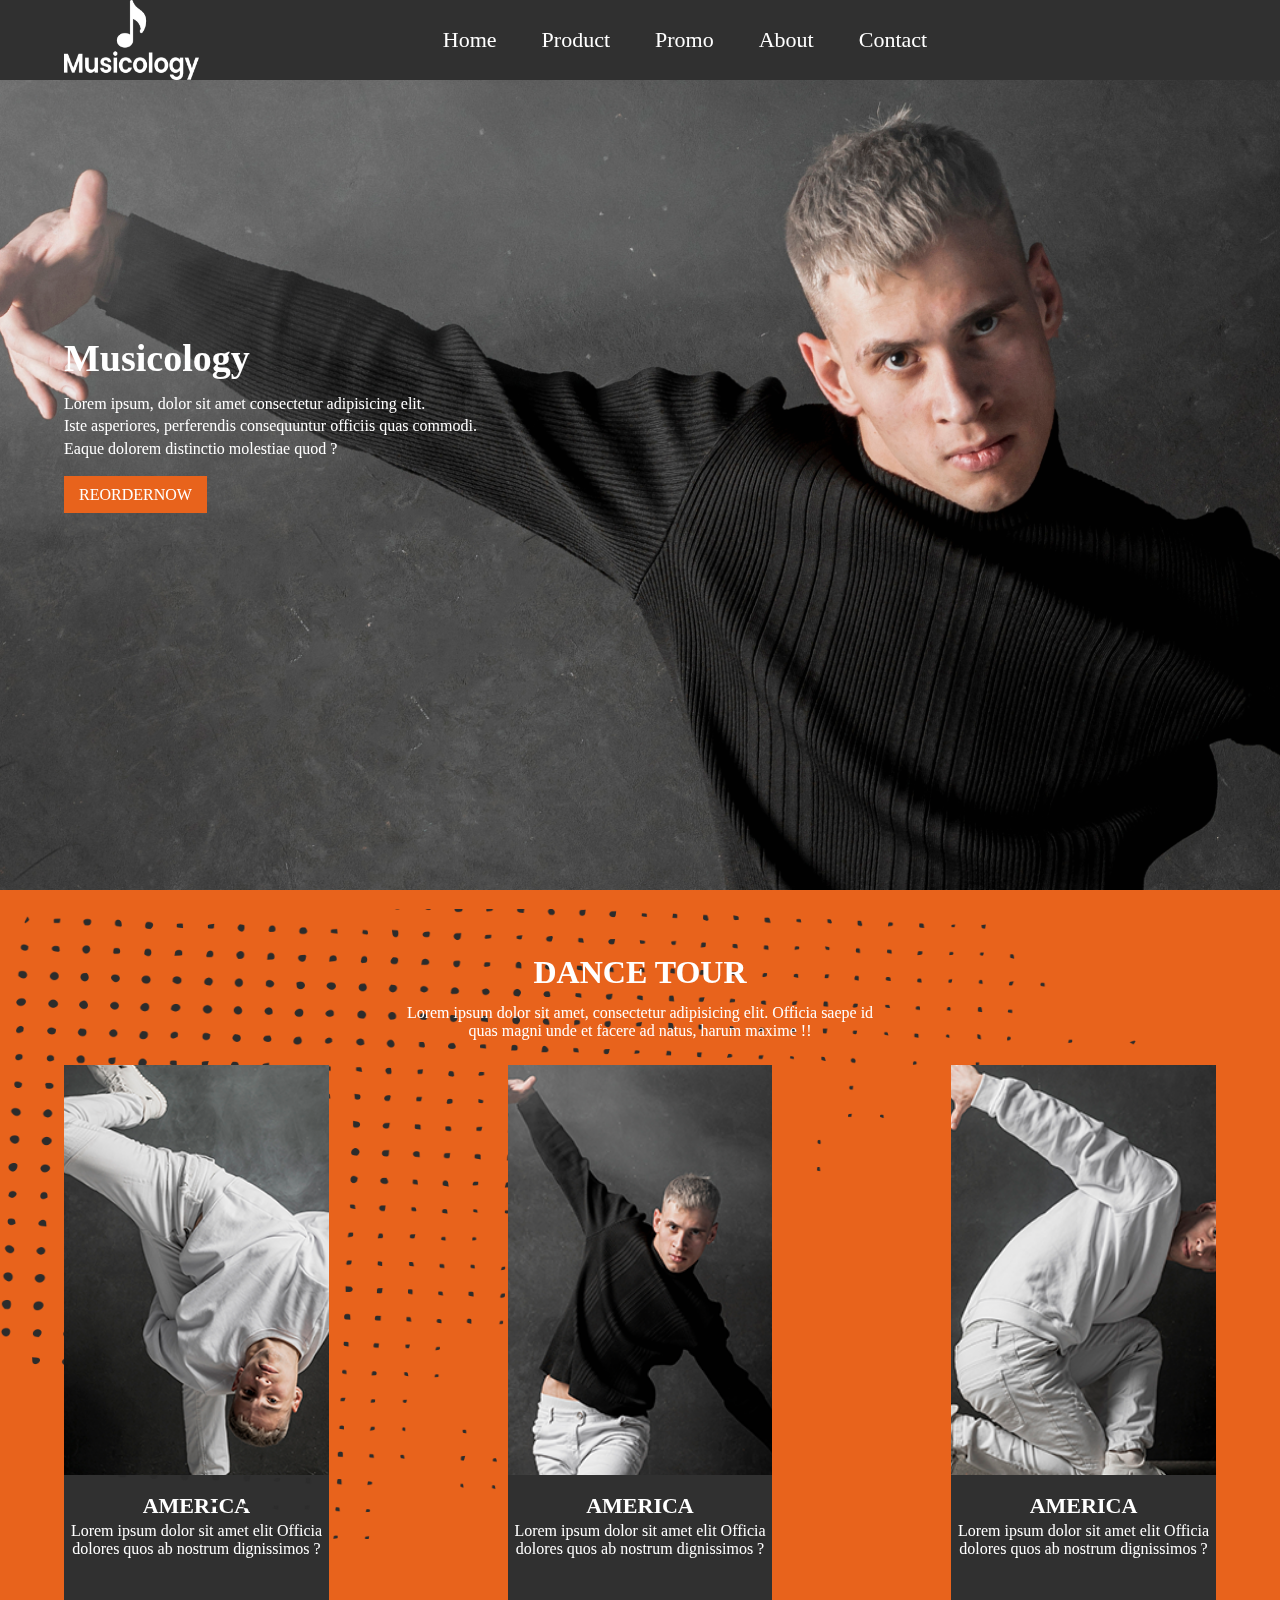
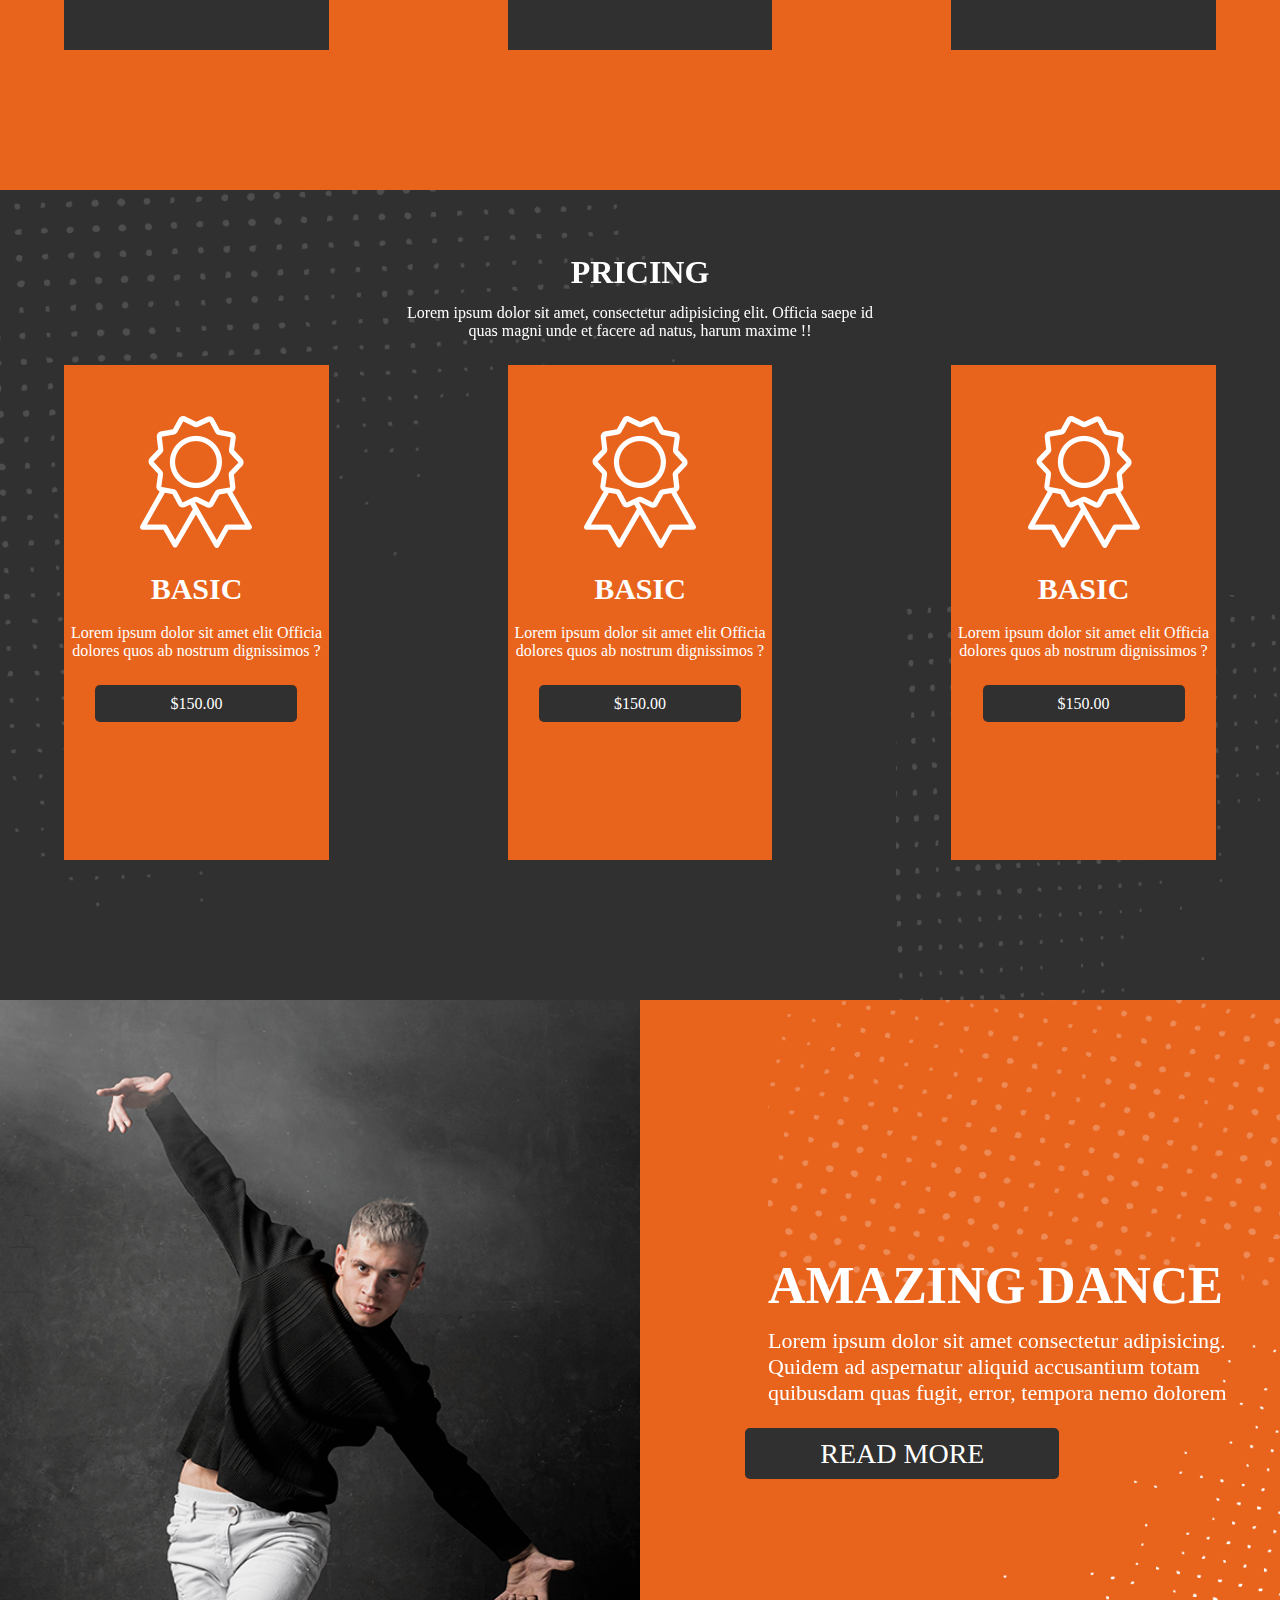
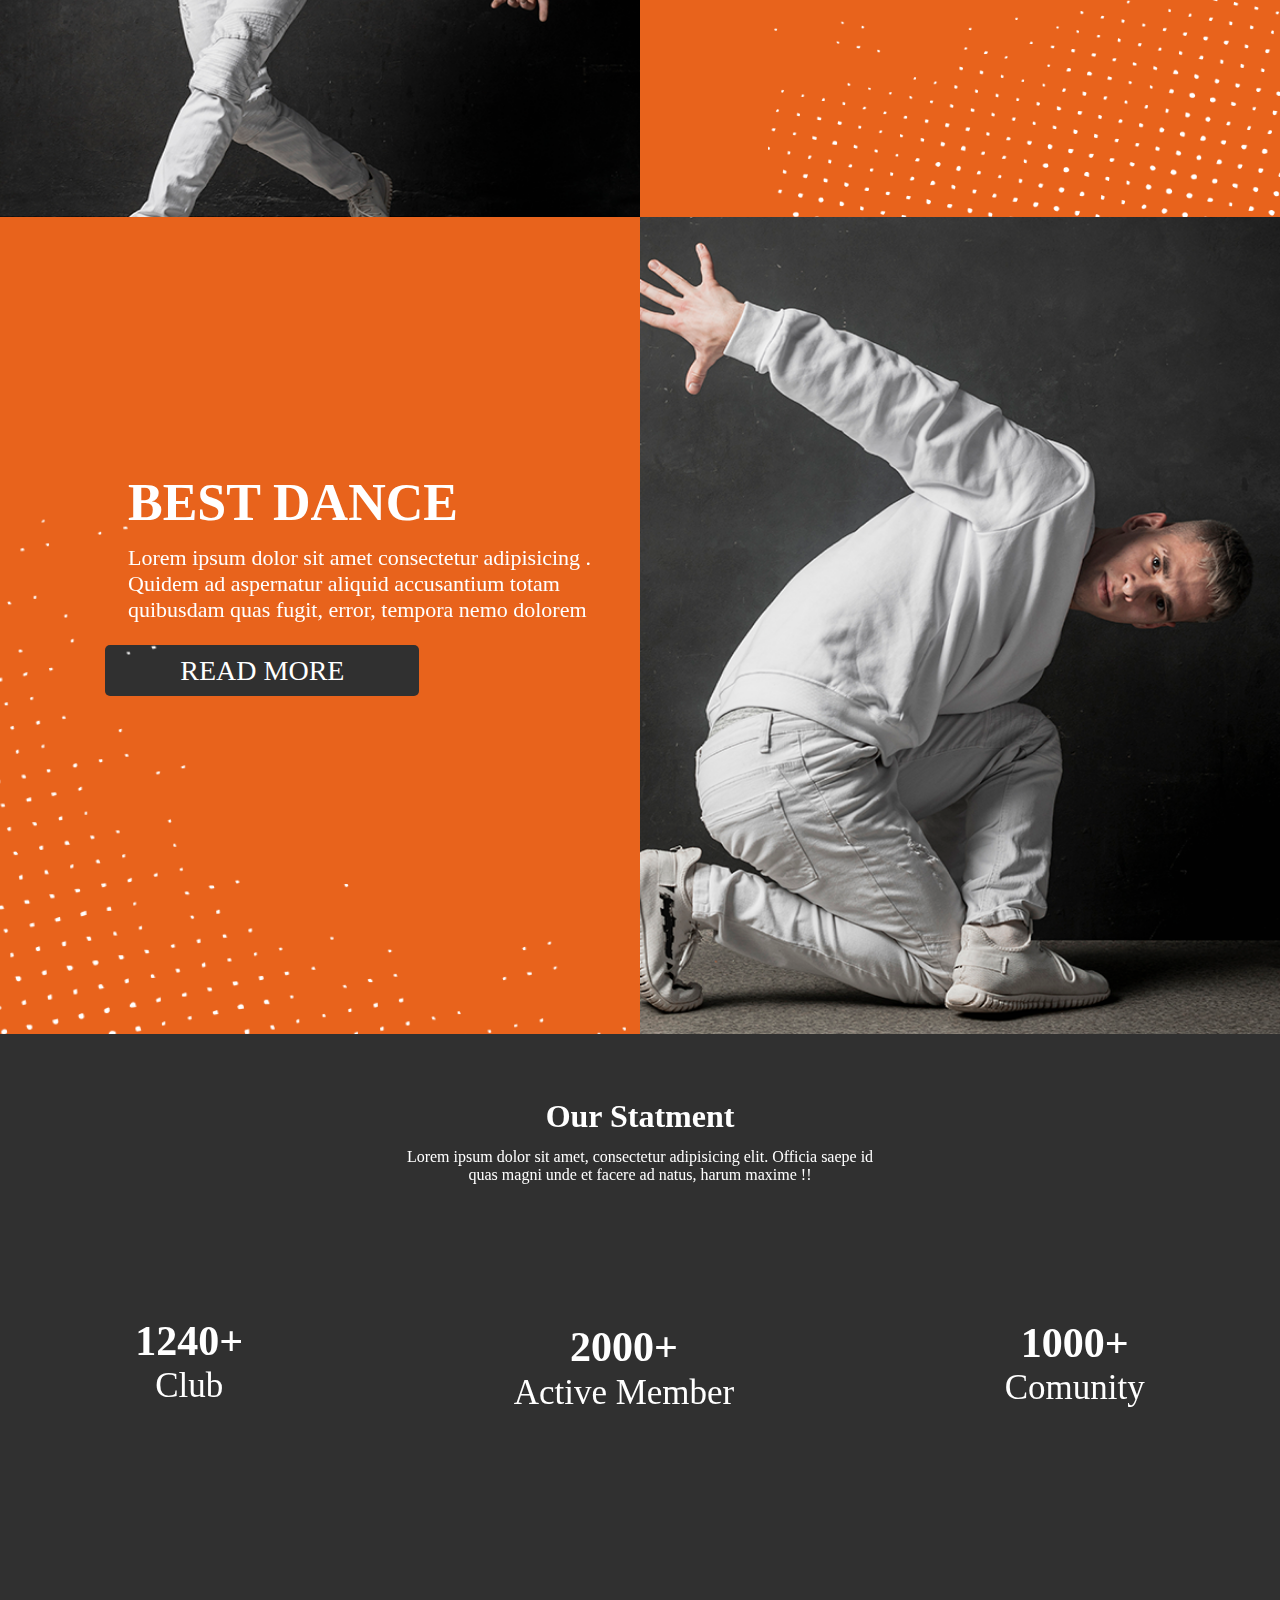
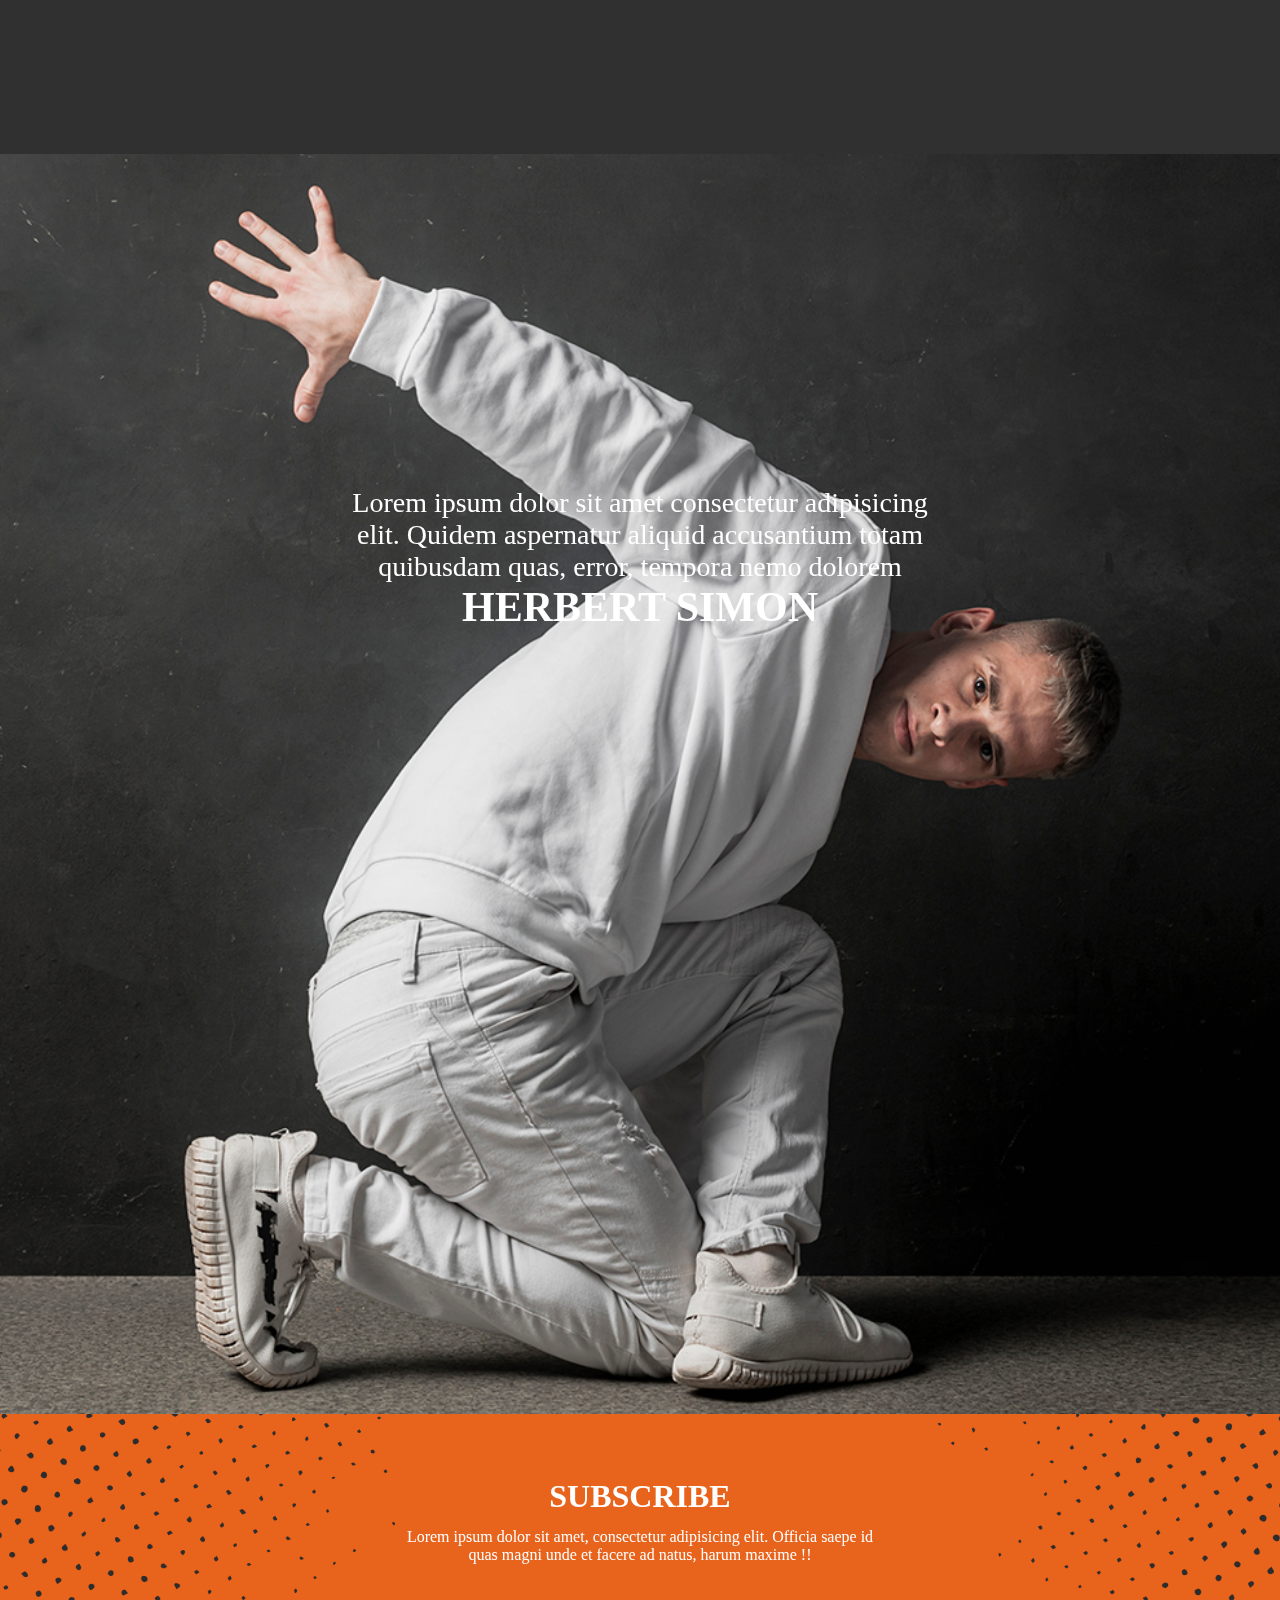
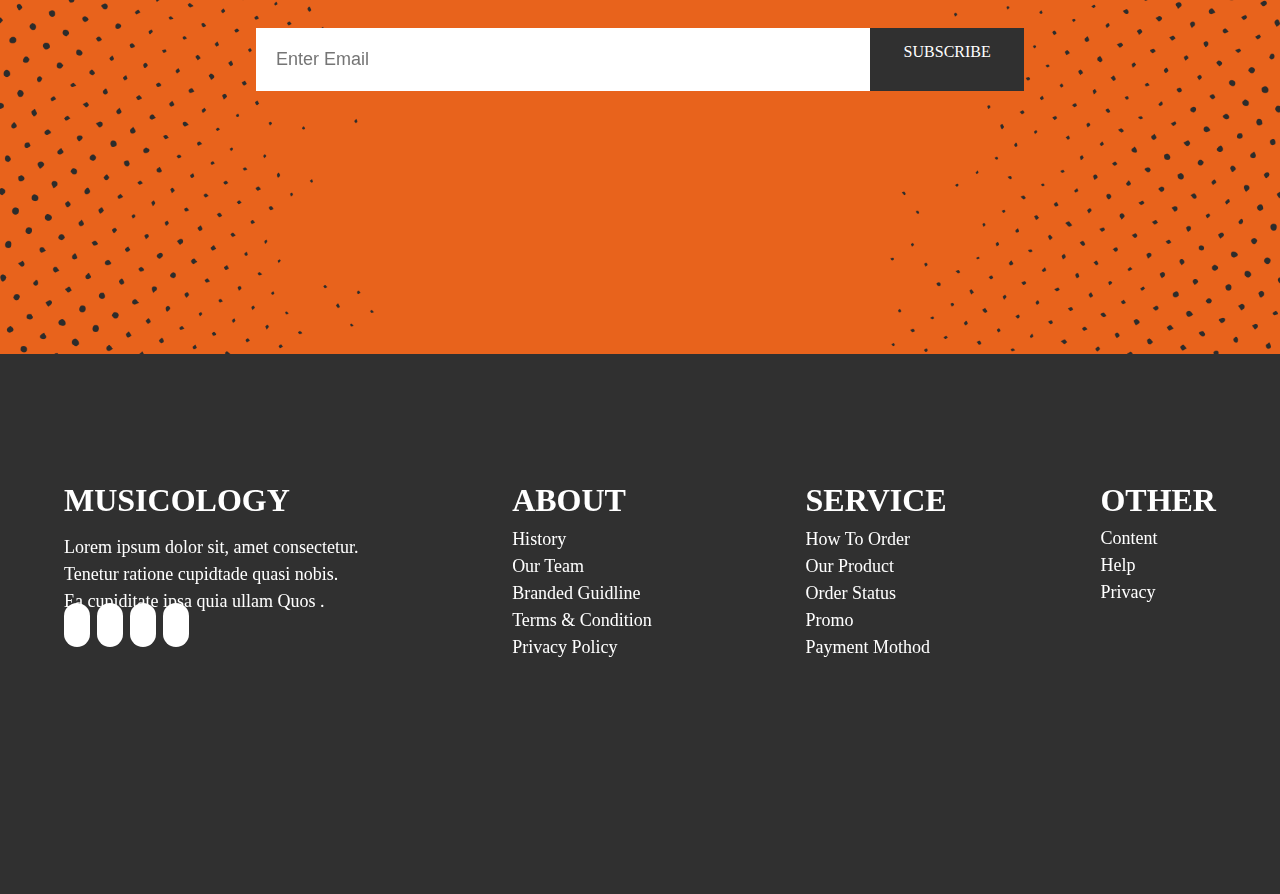
<file: Extra Project 2/index.html>
<!DOCTYPE html>
<html lang="en">
<head>
    <meta charset="UTF-8">
    <meta name="viewport" content="width=device-width, initial-scale=1.0">
    <title>Document</title>
    <link rel="stylesheet" href="style.css">
    <link rel="stylesheet" href="https://cdnjs.cloudflare.com/ajax/libs/font-awesome/6.5.1/css/all.min.css" integrity="sha512-DTOQO9RWCH3ppGqcWaEA1BIZOC6xxalwEsw9c2QQeAIftl+Vegovlnee1c9QX4TctnWMn13TZye+giMm8e2LwA==" crossorigin="anonymous" referrerpolicy="no-referrer" />
    <link rel="stylesheet" href="media.css">
    <script src="https://code.jquery.com/jquery-3.7.1.js" integrity="sha256-eKhayi8LEQwp4NKxN+CfCh+3qOVUtJn3QNZ0TciWLP4=" crossorigin="anonymous"></script>
    <!-- <link rel="stylesheet" href="https://unpkg.com/aos@next/dist/aos.css"/> -->
</head>
<body>

    <!-- Navigation -->
    <div class="responsive">
        <div class="logo1">
            <img src="img/Vector logo.png" alt="" class="logo-img1">
        </div>
        <div class="bar">
            <i class="fa-solid fa-bars bar-icone"></i>
        </div>
    </div>
    <header id="navigation">
        <div class="sub-navigation">
            <div class="logo">
                <img src="img/Vector logo.png" alt="" class="logo-img">
            </div>
            <nav class="nav-con">
                <ul>
                    <li><a href="#">Home</a></li>
                    <li><a href="#">Product</a></li>
                    <li><a href="#">Promo</a></li>
                    <li><a href="#">About</a></li>
                    <li><a href="#">Contact</a></li>
                </ul>
            </nav>
            <div class="icone">
                <i class="fa-solid fa-magnifying-glass"></i>
            </div>
        </div>
    </header>

    <!-- Title -->
    <section class="title">
        <div data-aos="fade-right" data-aos-duration="3000">
            <h1>
                Musicology
            </h1>
            <p>Lorem ipsum, dolor sit amet consectetur adipisicing elit. <br>Iste asperiores, perferendis consequuntur officiis quas commodi. <br>Eaque dolorem distinctio molestiae quod ? </p>
            <a href="#" class="btn">REORDERNOW</a>
        </div>
    </section>

    <!-- Dance Tour -->
    <section class="dance-tour">
        <div class="dance-tour-img">
            <img src="img/Place Your Image Here (Double Click to Edit)11.png" alt="" class="dance-image">
        </div>
        <div data-aos="fade-down" data-aos-duration="3000">
            <h1>DANCE TOUR</h1>
            <p>Lorem ipsum dolor sit amet, consectetur adipisicing elit. Officia saepe id <br>quas magni unde et facere ad natus, harum maxime !!</p>
        </div>
        <div class="main-box">
            <div class="box" data-aos="flip-left"data-aos-duration="2500">
                <div class="box-head">
                </div>
                <div class="box-body">
                    <h5>AMERICA</h5>
                    <p>Lorem ipsum dolor sit amet elit Officia <br>dolores quos ab nostrum dignissimos ?</p>
                </div>
            </div>
            <div class="box" data-aos="flip-left"data-aos-duration="2500">
                <div class="box-head1">
                </div>
                <div class="box-body">
                    <h5>AMERICA</h5>
                    <p>Lorem ipsum dolor sit amet elit Officia <br>dolores quos ab nostrum dignissimos ?</p>
                </div>
            </div>
            <div class="box" data-aos="flip-left"data-aos-duration="2500">
                <div class="box-head2">
                </div>
                <div class="box-body">
                    <h5>AMERICA</h5>
                    <p>Lorem ipsum dolor sit amet elit Officia <br>dolores quos ab nostrum dignissimos ?</p>
                </div>
            </div>
        </div>
    </section>

    <!-- price page -->
    <section class="price-page">
        <div data-aos="fade-up" data-aos-duration="3000">
            <h1>PRICING</h1>
        <p>Lorem ipsum dolor sit amet, consectetur adipisicing elit. Officia saepe id <br>quas magni unde et facere ad natus, harum maxime !!</p>
        
        </div>
        <div>
            <img src="img/dots.png" alt="" class="dots">
        </div>
        <div class="main-price-box">
            <div class="price-box" data-aos="zoom-in-down"data-aos-duration="2500">
                <img src="img/logo-icone.png" alt="">
                <h4>BASIC</h4>
                <p>Lorem ipsum dolor sit amet elit Officia <br>dolores quos ab nostrum dignissimos ?</p>
                <a href="#">$150.00</a>
            </div>
            <div class="price-box" data-aos="zoom-in-down"data-aos-duration="2500">
                <img src="img/logo-icone.png" alt="">
                <h4>BASIC</h4>
                <p>Lorem ipsum dolor sit amet elit Officia <br>dolores quos ab nostrum dignissimos ?</p>
                <a href="#">$150.00</a>
            </div>
            <div class="price-box" data-aos="zoom-in-down"data-aos-duration="2500">
                <img src="img/logo-icone.png" alt="">
                <h4>BASIC</h4>
                <p>Lorem ipsum dolor sit amet elit Officia <br>dolores quos ab nostrum dignissimos ?</p>
                <a href="#">$150.00</a>
            </div>
        </div>
        <img src="img/dots.png" alt="" class="dots1">
    </section>

    <!-- Amazing Dance -->
    <section class="Amazing-Dance">
        <div class="main-amazing-box-1">
            <div class="pic-1" data-aos="fade-right"data-aos-duration="2500">
                <img src="img/dance-img.png" alt="" class="amazing-dance-img">
            </div>
            <div class="amazing-dance-content"data-aos="fade-left"data-aos-duration="2500">
                <img src="img/dots3.png" alt="" class="dots3">
                <h1>AMAZING DANCE</h1>
                <p>Lorem ipsum dolor sit amet consectetur adipisicing. <br>Quidem ad aspernatur aliquid accusantium totam <br>quibusdam quas fugit, error, tempora nemo dolorem </p>
                <a href="#" class="btn-dance">READ MORE</a>
                <img src="img/dots4.png" class="dots4" alt="">
            </div>
        </div>
        <div class="main-amazing-box-1">
            <div class="amazing-dance-content-1"data-aos="fade-right" data-aos-duration="2500">
                <h1>BEST DANCE</h1>
                <p>Lorem ipsum dolor sit amet consectetur adipisicing . <br>Quidem ad aspernatur aliquid accusantium totam <br>quibusdam quas fugit, error, tempora nemo dolorem </p>
                <a href="#" class="btn-dance1">READ MORE</a>
                <img src="img/dots5.png" class="dots5" alt="">
            </div>
            <div class="pic-1"data-aos="fade-left" data-aos-duration="2500">
                <img src="img/logo-icone1.png" alt="" class="amazing-dance-img">
            </div>
        </div>
    </section>

    <!-- Our Statment -->
    <section class="our-statement">
        <div data-aos="fade-up" data-aos-duration="3000">
            <h1>Our Statment</h1>
            <p>Lorem ipsum dolor sit amet, consectetur adipisicing elit. Officia saepe id <br>quas magni unde et facere ad natus, harum maxime !!</p>
        </div>
        <div class="main-box-statement">
            <div class="our-statement-content" data-aos="zoom-in-down"data-aos-duration="2500">
                <h1 id="number1">1240+</h1>
                <p>Club</p>
            </div>
            <div class="our-statement-content" data-aos="zoom-in-down"data-aos-duration="2500">
                <h1 id="number2">2000+</h1>
                <p>Active Member</p>
            </div>
            <div class="our-statement-content" data-aos="zoom-in-down"data-aos-duration="2500">
                <h1 id="number3">1000+</h1>
                <p>Comunity</p>
            </div>
        </div>
    </section>

    <!-- Herbert simon-->
    <section class="herbert">
        <div class="herbert-hexa"></div>
        
        <div data-aos="fade-down" data-aos-duration="3000">
            <p>Lorem ipsum dolor sit amet consectetur adipisicing <br>elit. Quidem  aspernatur aliquid accusantium totam <br>quibusdam quas, error, tempora nemo dolorem </p>
            <h1>HERBERT SIMON</h1>
        </div>
    </section>

    <!-- Subscribe -->
    <section class="subscribe">
        <img src="img/dot-left.png" class="dots-left" alt="">
        
        <div data-aos="fade-up" data-aos-duration="3000">
            <h1>SUBSCRIBE</h1>
            <p>Lorem ipsum dolor sit amet, consectetur adipisicing elit. Officia saepe id <br>quas magni unde et facere ad natus, harum maxime !!</p>    
        </div>
        <div class="main-input">
            <div class="input-left" data-aos="zoom-in"data-aos-duration="500">
                <input type="text" placeholder="Enter Email" name="" id="">
            </div>
            <div class="input-right" data-aos="zoom-in"data-aos-duration="500">
                <p>SUBSCRIBE</p>
            </div>
        </div>
        <img src="img/dot-right.png" class="dots-right" alt="">
    </section>

    <!-- footer -->
    <section class="footer">
        <div class="sub-footer">
            <div class="footer-box">
                <h2>MUSICOLOGY</h2>
                <p>Lorem ipsum dolor sit, amet consectetur. <br> Tenetur ratione cupidtade quasi nobis. <br>Ea cupiditate ipsa quia ullam Quos .</p>
                <div class="icone-footer">
                    <i class="fa-brands fa-instagram foot-icone"></i>
                    <i class="fa-brands fa-facebook foot-icone"></i>
                    <i class="fa-brands fa-twitter foot-icone"></i>
                    <i class="fa-brands fa-whatsapp foot-icone"></i>
                </div>
            </div>
            <div class="footer-box">
                <h2>ABOUT</h2>
                <p>History</p>
                <p>Our Team</p>
                <p>Branded Guidline</p>
                <p>Terms & Condition</p>
                <p>Privacy Policy</p>
            </div>
            <div class="footer-box">
                <h2>SERVICE</h2>
                <p>How To Order</p>
                <p>Our Product</p>
                <p>Order Status</p>
                <p>Promo</p>
                <p>Payment Mothod</p>
            </div>
            <div class="footer-box">
                <h2>OTHER</h2>
                <p>Content</p>
                <p>Help</p>
                <p>Privacy</p>
            </div>
        </div>
    </section>
    

    
    <script src="main.js"></script>
    <script src="https://unpkg.com/aos@next/dist/aos.js"></script>
    <script>
      AOS.init({
        offset:350 
        // duration:5000 
        
      });
    </script>
</body>
</html>
</file>
<file: Extra Project 2/style.css>
*{
    margin: 0%;
    padding: 0%;
    box-sizing: border-box;
    list-style: none;
    text-decoration: none;
    transition: 0.5s;
}
.nav-con ul li a::after{
    content: '';
    position: absolute;
    left: 0%;top: 100%;
    width: 0px;
    height: 2px;
    transition: all 0.5s;
    background-color: white;
}
.nav-con ul li a:hover::after{
    width: 62px;
}
.responsive{display: none;}
#navigation{background:#303030;}
.sub-navigation{display: flex; justify-content: space-between;color: white;align-items: center; width: 90%; margin: auto;}
.logo{height: 80px;width: 135px;}
.logo-img{height: 100%; width: 100%;}
.nav-con ul{display: flex;}
.nav-con ul li{padding-right: 45px;position: relative;}   
.nav-con ul li a{color: white; font-size: 22px; font-weight: 400;width: 100%;}
.icone i{font-size: 22px;}

/* title */
.title{background-image: url('img/Bg1.png');width: 100%;height: 90vh;background-position: center;background-size: cover;background-repeat: no-repeat;}
.title h1{padding: 20% 0% 0% 5%; font-size: 38px; font-weight: 800; color: white;}
.title p{padding: 1% 0% 2% 5%;color: white;line-height: 1.4;}
.title a{margin: 0% 0% 0% 5%;color: white; height: 20px;background-color: #e8631c;padding: 10px 15px;}

/* dance */
.dance-tour{height: 100vh;width: 100%;background-color: #e8631c;overflow: hidden;}
/* .dance-tour-img{height: 10px;} */
.dance-image{height: 70%; width: 100%; top: 101%; position: absolute;}
.dance-tour h1{color: white; font-size: 32px; text-align: center; position: relative; padding-top: 5%;}
.dance-tour p{color: white; text-align: center; margin: 1% 0% 2% 0%;position: relative;}
.box{height: 65vh;width: 23%;background-color: #303030;}
.box-head{height: 70%;width: 100%;background-image: url('img/blog1.png');background-position: center;background-size: cover;background-repeat: no-repeat; position: relative;}
.box-head1{height: 70%;width: 100%;background-image: url('img/blog2.png');background-position: center;background-size: cover;background-repeat: no-repeat; position: relative;}
.box-head2{height: 70%;width: 100%;background-image: url('img/blog3.png');background-position: center;background-size: cover;background-repeat: no-repeat; position: relative;}
.main-box{display: flex; width: 90%;justify-content: space-between; margin:auto;}
.box-body{text-align: center; margin-top: 7%;}
.box-body h5{font-size: 22px; color: white;}


/* PRICING */
.dots{position: absolute; top: 0%; height: 90%;}
.dots1{position: absolute; top: 50%; left: 70%; height: 90%;width: 80%;}
.price-page{height: 90vh;width: 100%;background-color: #303030; position: relative; overflow: hidden;}
.price-page h1{color: white; font-size: 32px; text-align: center; padding-top: 5%;}
.price-page p{color: white; text-align: center; margin: 1% 0% 2% 0%;}
.price-box{height: 55vh;width: 23%;background-color: #e8631c; text-align: center;padding: 50px 0px; position: relative;z-index: 1;}
.price-box h4{font-size: 30px; color: white;margin: 7%;}
.price-box p{margin: 15px 0px 35px 0px;}
.price-box a{color: white; height: 20px;background-color: #303030;padding: 10px 75px; border-radius: 5px;}
.main-price-box{display: flex;justify-content: space-between;width: 90%;margin: auto;}


/* amazing dance */
.Amazing-Dance{height: 1634px; width: 100%; background-color: #e8631c;overflow: hidden;}
.pic-1{height: 817px; width: 50%;background-color: #303030;}
.amazing-dance-img{height: 100%; width: 100%;}
.main-amazing-box-1{display: flex; margin: auto;width: 100%;}
.dots3{height: 80%;width: 80%; position: absolute; bottom: 65%;right: 0%;}
.dots4{height: 80%;width: 80%; position: absolute; top: 40%;right: 0%;}
.dots5{height: 100%;width: 100%; position: absolute; top: 1%;right: 2%;}
.amazing-dance-content{text-align: center;height: 817px; width: 50%;position: relative;overflow: hidden;}
.amazing-dance-content h1{margin: 40% 0% 2% 20%; text-align: start;color: white;position: relative; font-size: 52px; font-weight: bolder;}
.amazing-dance-content p{text-align: start;color: white;margin: 0% 0% 5% 20%; font-size: 22px;position: relative;}
.amazing-dance-content-1{text-align: center;height: 817px; width: 50%;position: relative;overflow: hidden;}
.amazing-dance-content-1 h1{margin: 40% 0% 2% 20%; text-align: start;color: white;position: relative; font-size: 52px; font-weight: bolder;}
.amazing-dance-content-1 p{text-align: start;color: white;margin: 0% 0% 5% 20%; font-size: 22px;position: relative;}
.btn-dance{color: white; height: 20px;margin: 0% 18% 2% 0%; background-color: #303030;padding: 10px 75px; position: relative; font-size: 28px; border-radius: 5px;}
.btn-dance1{color: white; height: 20px;margin: 0% 18% 2% 0%; background-color: #303030;padding: 10px 75px; position: relative; font-size: 28px; border-radius: 5px;}

/* our statement */
.our-statement{height: 80vh; width: 100%; background-color: #303030;}
.our-statement h1{color: white; font-size: 32px; text-align: center; padding-top: 5%;}
.our-statement p{color: white; text-align: center; margin: 1% 0% 10% 0%;}
.our-statement-content h1{font-size: 42px;}
.our-statement-content p{font-size: 35px;}
.main-box-statement{display: flex; justify-content: space-around;}

/* Herbert simon */
.herbert{background-image: url('img/dancer.png'); mix-blend-mode: multiply; height: 140vh;width: 100%;background-size: cover; background-position: center;text-align: center;}
.herbert h1{font-size: 42px; color: white;}
.herbert p{font-size: 28px;color: white;padding-top: 26%;}

/* SEBSCRIBE */
.subscribe{height: 60vh; width: 100%; background-color: #e8631c;position: relative;overflow: hidden;}
.dots-left{position: absolute; height: 60vh;}
.dots-right{position: absolute; height: 60vh;top: 0%;right: 0%;}
.subscribe h1{color: white; font-size: 32px; text-align: center; padding-top: 5%;position: relative;}
.subscribe p{color: white; text-align: center; margin: 1% 0% 5% 0%;position: relative;} 
.main-input{height: 7vh;width: 60%;margin: auto;display: flex; position: relative;z-index: 2;}
.input-left{width: 80%;background-color: white;height: 100%;}
.input-left input{height: 100%;width: 100%;padding-left: 20px;font-size: 18px;border: none;outline: none;border-radius: 5px;}
.input-left p{margin: 0%;padding: 15px 560px 15px 0px;color: #303030;}
.input-right{width: 20%;background-color: #303030;height: 100%;}
.input-right p{margin: 0%;padding: 15px 0px;}

/* footer */
.footer{height: 60vh;width: 100%;background-color: #303030;}
.footer-box h2{color: white;font-size: 32px; margin-bottom: 5%;}
.footer-box p{color: white;font-size: 18px;line-height: 1.5;}
.sub-footer{display: flex;width: 90%;margin: auto;padding: 10% 0% 0% 0%; justify-content: space-between;}
.foot-icone{background-color: white;padding: 12px 13px;font-size: 18px;margin: 10px 7px 0px 0px; border-radius: 50px;}
.foot-icone:hover{color: blue;}
/* .hexa{background-color: white;width: 10%;} */
</file>
<file: Extra Project 2/media.css>
@media(min-width:320px) and (max-width:576px)
{

    .nav-con ul li a::after{display: none;}
    .responsive{display: flex;justify-content: space-between;background-color: #303030;align-items: center;}
    .logo1{margin: 20px 0px 30px 0px;height: 40px;width: 100px;}
    .logo-img1{height: 100%;width: 100%;padding: 0px 12px;}
    .bar{display: block;}
    .bar-icone{background-color: #303030;color: white; padding: 12px 15px;border-radius: 50px;}
    #navigation{width: 100%;display: none;}
    .sub-navigation{width: 100%;height: 55vh;flex-direction: column;}
    .logo{margin: 20px 0px 30px 0px;height: 60px;width: 60%;display: none;}
    .nav-con{margin: 20px 0px 0px 55px;}
    .nav-con ul li{padding-bottom: 40px;}
    .nav-con ul{display: flex; flex-direction: column;}
    .nav-con ul li a{font-size: 18px;}
    .icone{display: none;}

    /* .title{height: 100vh;} */
    .title{padding: 70px 0px 0px 0px;}
    .title p{padding: 1% 0% 5% 5%;}
    .title a{margin: 0% 0% 0% 5%;}

    /*  dance  */
    .dance-tour{height: 300vh;}
    .main-box{display: flex; flex-direction: column;}
    .box{height: 85vh;width: 100%;margin-top: 25px; background-color: #303030;}
    .dance-tour h1{font-size: 22px;}
    .dance-tour p{text-align: center;}



    /* price page */
    .price-page{height: 285vh;}
    .dots{width: 100%;height: 50%;}
    .dots1{left: 50%;top: 90%; height: 50%;width: 100%;}
    .price-box{width: 90%;height: 80vh;margin: 5% auto;}
    .main-price-box{display: flex;flex-direction: column;}
    .box{width: 90%;margin:5% auto;}
    .price-page h1{font-size: 22px;}
    .price-page p{text-align: center;}

    /* Amazing Dance */
    .Amazing-Dance{height: 2200px;}
    .pic-1{width: 100%;height: 600px;}
    .amazing-dance-content{width: 100%;height: 500px;}
    .amazing-dance-content-1{width: 100%;height: 500px;}
    .main-amazing-box-1{display: flex;flex-direction: column;}
    .amazing-dance-content h1{margin: 20% 0% 10% 0%; text-align: center;color: white;position: relative; font-size: 32px; font-weight: bolder;}
    .amazing-dance-content p{text-align: center;color: white;margin: 0% 0% 10% 0%; font-size: 18px;position: relative;}
    .amazing-dance-content-1 h1{margin: 15% 0% 10% 0%; text-align: center;color: white;position: relative; font-size: 32px; font-weight: bolder;}
    .amazing-dance-content-1 p{text-align: center;color: white;margin: 0% 0% 10% 0%; font-size: 18px;position: relative;}
    .btn-dance{color: white; height: 20px;margin: 0% 7% 2% 8%; background-color: #303030;padding: 10px 75px; position: relative; font-size: 18px; border-radius: 5px;}
    .btn-dance1{color: white; height: 20px;margin: 0% 7% 2% 8%; background-color: #303030;padding: 10px 75px; position: relative; font-size: 18px; border-radius: 5px;}

    /* Our Statment */
    .our-statement{height: 600px;}
    .main-box-statement{display: flex; flex-direction: column;}
    .our-statement h1{font-size: 22px;}
    .our-statement p{text-align: center;}
    .our-statement-content h1{font-size: 28px;}
    .our-statement-content p{font-size: 25px;}


    /* Herbert simon */
    .herbert{background-image: url('img/dancer.png'); mix-blend-mode: multiply; height: 90vh;width: 100%;background-size: cover; background-position: center;text-align: center;}
    .herbert h1{font-size: 22px; color: white;}
    .herbert p{font-size: 20px;color: white;padding-top: 46%;}

    /* Subscribe */
    .subscribe h1{font-size: 22px;}
    .subscribe p{text-align: center;}
    .subscribe{height: 40vh; width: 100%; background-color: #e8631c;position: relative;overflow: hidden;}
    .input-left p{font-size: small;}
    .main-input{height: 7vh;width: 80%;margin: auto;display: flex;position: relative;}
    .input-left input{font-size: 14px;}
    .input-right p{font-size: 8px;}

    /* footer */
    .footer{height: 165vh;width: 100%;background-color: #303030;}
    .footer-box h2{color: white;font-size: 22px; margin-top: 15%;}
    .footer-box p{color: white;font-size: 16px;line-height: 1.5;}
    .sub-footer{display: flex;width: 90%;margin: auto;padding: 10% 0% 0% 0%; flex-direction: column; text-align: center;}

}   

@media(min-width:576px) and (max-width:768px){
    .nav-con ul li a::after{display: none;}
    .responsive{display: flex;justify-content: space-between;background-color: #303030;align-items: center;}
    .logo1{margin: 20px 0px 30px 0px;height: 40px;width: 100px;}
    .logo-img1{height: 100%;width: 100%;padding: 0px 12px;}
    .bar{display: block;}
    .bar-icone{background-color: #303030;color: white; padding: 12px 15px;border-radius: 50px;}
    #navigation{width: 100%;display: none;}
    .sub-navigation{width: 100%;height: 55vh;flex-direction: column;}
    .logo{margin: 20px 0px 30px 0px;height: 60px;width: 60%;display: none;}
    .nav-con{margin: 20px 0px 0px 55px;}
    .nav-con ul li{padding-bottom: 40px;}
    .nav-con ul{display: flex; flex-direction: column;}
    .nav-con ul li a{font-size: 18px;}
    .icone{display: none;}

    /* .title{height: 100vh;} */
    .title{padding: 70px 0px 0px 0px;}
    .title p{padding: 1% 0% 5% 5%;}
    .title a{margin: 0% 0% 0% 5%;}

    /*  dance  */
    .dance-tour{height: 300vh;width: 100%;}
    .main-box{display: flex; flex-direction: column; width: 70%;}
    .box{height: 85vh;width: 100%;margin-top: 25px; background-color: #303030;}
    .dance-tour h1{font-size: 22px;}
    .dance-tour p{text-align: center;}



    /* price page */
    .price-page{height: 285vh;}
    .dots{width: 100%;height: 50%;}
    .dots1{left: 50%;top: 90%; height: 50%;width: 100%;}
    .price-box{width: 90%;height: 80vh;margin: 5% auto;}
    .main-price-box{display: flex;flex-direction: column;width: 70%;}
    .box{width: 90%;margin:5% auto;}
    .price-page h1{font-size: 22px;}
    .price-page p{text-align: center;}

    /* Amazing Dance */
    .Amazing-Dance{height: 2200px;}
    .pic-1{width: 100%;height: 600px;}
    .amazing-dance-content{width: 100%;height: 500px;}
    .amazing-dance-content-1{width: 100%;height: 500px;}
    .main-amazing-box-1{display: flex;flex-direction: column;}
    .amazing-dance-content h1{margin: 20% 0% 10% 0%; text-align: center;color: white;position: relative; font-size: 32px; font-weight: bolder;}
    .amazing-dance-content p{text-align: center;color: white;margin: 0% 0% 10% 0%; font-size: 18px;position: relative;}
    .amazing-dance-content-1 h1{margin: 15% 0% 10% 0%; text-align: center;color: white;position: relative; font-size: 32px; font-weight: bolder;}
    .amazing-dance-content-1 p{text-align: center;color: white;margin: 0% 0% 10% 0%; font-size: 18px;position: relative;}
    .btn-dance{color: white; height: 20px;margin: 0% 7% 2% 8%; background-color: #303030;padding: 10px 75px; position: relative; font-size: 18px; border-radius: 5px;}
    .btn-dance1{color: white; height: 20px;margin: 0% 7% 2% 8%; background-color: #303030;padding: 10px 75px; position: relative; font-size: 18px; border-radius: 5px;}

    /* Our Statment */
    .our-statement{height: 600px;}
    .main-box-statement{display: flex; flex-direction: column;}
    .our-statement h1{font-size: 22px;}
    .our-statement p{text-align: center;}
    .our-statement-content h1{font-size: 28px;}
    .our-statement-content p{font-size: 25px;}


    /* Herbert simon */
    .herbert{background-image: url('img/dancer.png'); mix-blend-mode: multiply; height: 90vh;width: 100%;background-size: cover; background-position: center;text-align: center;}
    .herbert h1{font-size: 22px; color: white;}
    .herbert p{font-size: 20px;color: white;padding-top: 46%;}

    /* Subscribe */
    .subscribe h1{font-size: 22px;}
    .subscribe p{text-align: center;}
    .subscribe{height: 40vh; width: 100%; background-color: #e8631c;position: relative;overflow: hidden;}
    .input-left p{font-size: small;}
    .main-input{height: 7vh;width: 80%;margin: auto;display: flex;position: relative;}
    .input-left input{font-size: 14px;}
    .input-right p{font-size: 8px;}

    /* footer */
    .footer{height: 185vh;width: 100%;background-color: #303030;}
    .footer-box h2{color: white;font-size: 22px; margin-top: 15%;}
    .footer-box p{color: white;font-size: 16px;line-height: 1.5;}
    .sub-footer{display: flex;width: 90%;margin: auto;padding: 10% 0% 0% 0%; flex-direction: column; text-align: center;}

}

@media(min-width:768px) and (max-width:992px){
   /* navigation */
   #navigation{padding: 10px 0px;}
   .logo{height: 50px;width: 100px;}
   .nav-con ul li a{font-size: 16px;}

    /* .title{height: 100vh;} */
    .title{padding: 70px 0px 0px 0px;}
    .title p{padding: 1% 0% 5% 5%;}
    .title a{margin: 0% 0% 0% 5%;}

    /*  dance  */
    .dance-tour{height: 110vh;}
    .main-box{display: flex; width: 99%;}
    .box{height: 70vh;width: 50%;margin-top: 25px; background-color: #303030;}
    .dance-tour h1{font-size: 22px;}
    .dance-tour p{text-align: center;}
    
    /* price page */
    .price-page{height: 105vh;}
    .dots{width: 100%;height: 50%;}
    .dots1{left: 50%;top: 90%; height: 50%;width: 100%;}
    .price-box{width: 90%;height: 70vh;margin: 0px 10px 0px 10px;}
    .main-price-box{display: flex;width: 99%;}
    .box{width: 90%;margin:5% auto;}
    .price-page h1{font-size: 22px;}
    .price-page p{text-align: center;}

    /* Amazing Dance */
    .dots3{height: 80%;width: 80%; position: absolute; bottom: 65%;right: 0%;}
    .dots4{height: 100%;width: 100%; position: absolute; top: 100%;right: 10%;}
    .dots5{height: 100%;width: 100%; position: absolute; top: 100%;right: 2%;}
    .Amazing-Dance{height: 1200px;}
    .pic-1{width: 100%;height: 600px;}
    .amazing-dance-content{width: 100%;height: 500px;}
    .amazing-dance-content-1{width: 100%;height: 500px;}
    .main-amazing-box-1{display: flex;}
    .amazing-dance-content h1{margin: 50% 0% 10% 0%; text-align: center;color: white;position: relative; font-size: 32px; font-weight: bolder;}
    .amazing-dance-content p{text-align: center;color: white;margin: 0% 0% 10% 0%; font-size: 18px;position: relative;}
    .amazing-dance-content-1 h1{margin: 50% 0% 10% 0%; text-align: center;color: white;position: relative; font-size: 32px; font-weight: bolder;}
    .amazing-dance-content-1 p{text-align: center;color: white;margin: 0% 0% 10% 0%; font-size: 18px;position: relative;}
    .btn-dance{color: white; height: 20px;margin: 0% 7% 2% 8%; background-color: #303030;padding: 10px 75px; position: relative; font-size: 18px; border-radius: 5px;}
    .btn-dance1{color: white; height: 20px;margin: 0% 7% 2% 8%; background-color: #303030;padding: 10px 75px; position: relative; font-size: 18px; border-radius: 5px;}

    /* Our Statment */
    .our-statement{height: 400px;}
    .main-box-statement{display: flex; }
    .our-statement h1{font-size: 22px;}
    .our-statement p{text-align: center;}
    .our-statement-content h1{font-size: 28px;}
    .our-statement-content p{font-size: 25px;}


    /* Herbert simon */
    .herbert{background-image: url('img/dancer.png'); mix-blend-mode: multiply; height: 90vh;width: 100%;background-size: cover; background-position: center;text-align: center;}
    .herbert h1{font-size: 22px; color: white;}
    .herbert p{font-size: 20px;color: white;padding-top: 26%;}

    /* Subscribe */
    .subscribe h1{font-size: 22px;}
    .subscribe p{text-align: center;}
    .subscribe{height: 40vh; width: 100%; background-color: #e8631c;position: relative;overflow: hidden;}
    .input-left p{font-size: small;}
    .main-input{height: 7vh;width: 80%;margin: auto;display: flex;position: relative;}
    .input-left input{font-size: 14px;}
    .input-right p{font-size: 8px;}

    /* footer */
    .footer{height: 55vh;width: 100%;background-color: #303030;}
    .footer-box h2{color: white;font-size: 22px; }
    .footer-box p{color: white;font-size: 16px;line-height: 1.5;}
    .sub-footer{display: flex;width: 99%; text-align: center;}

}
</file>
